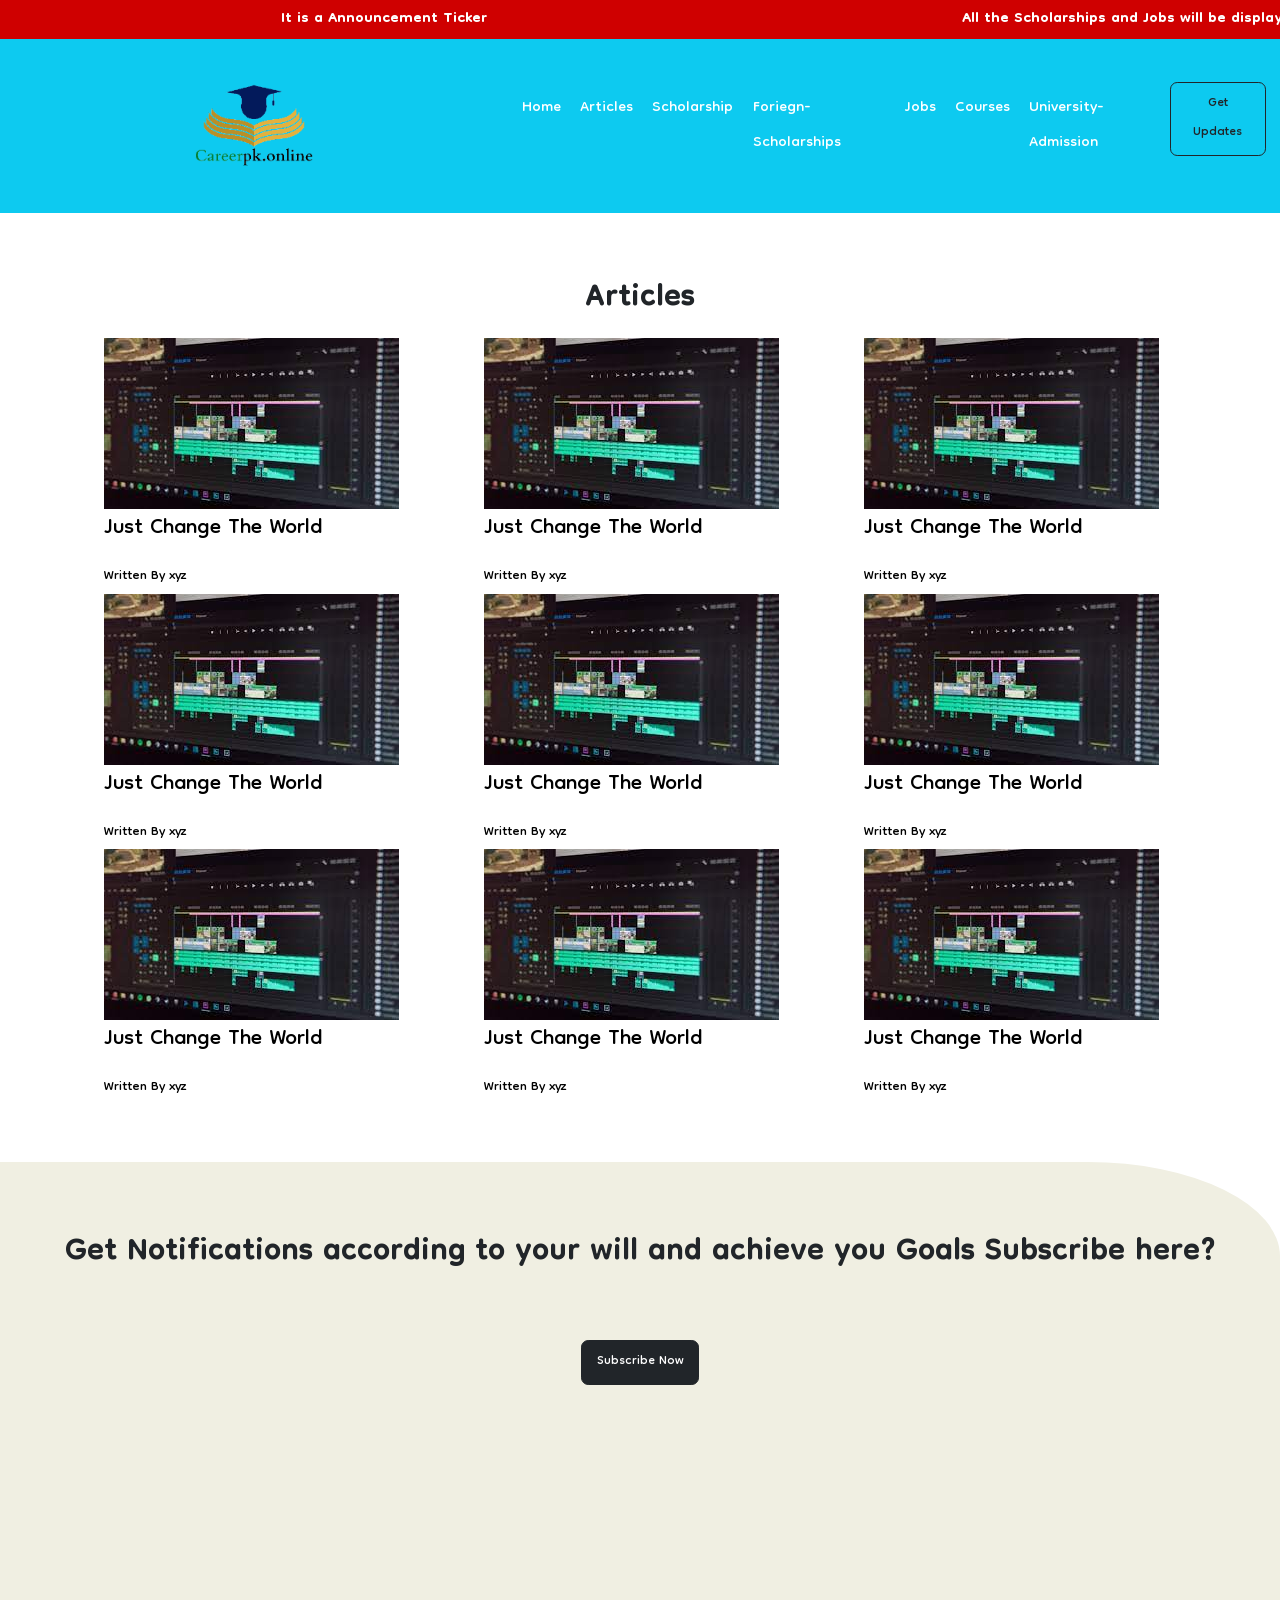
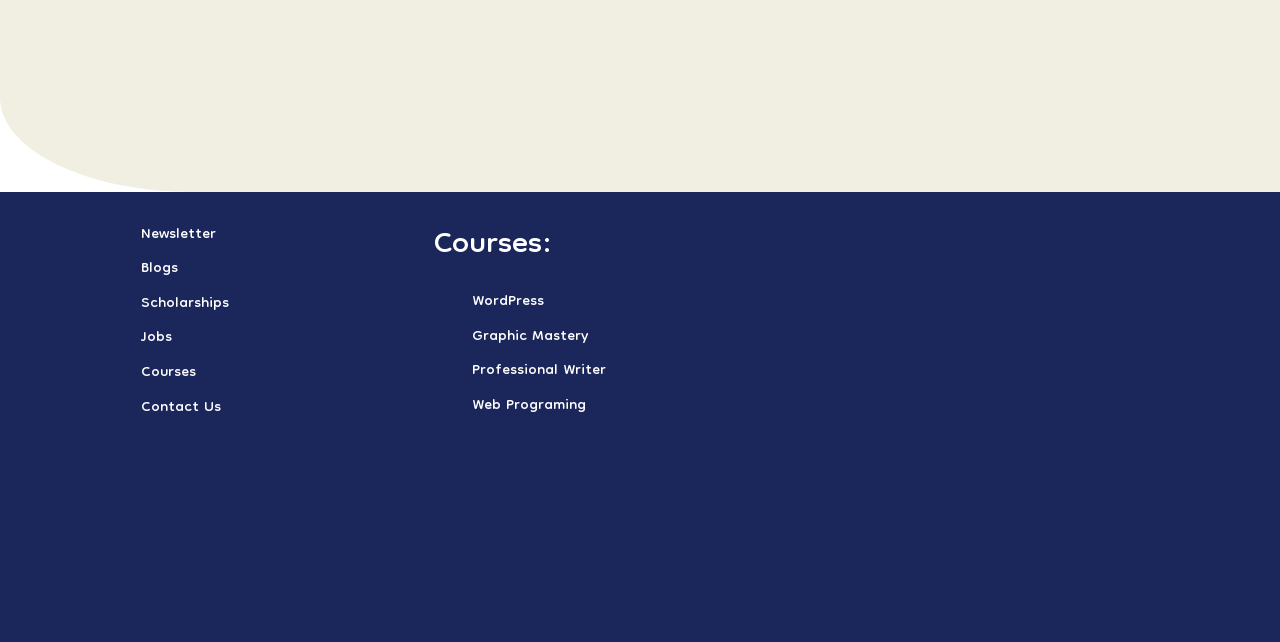
<file: Article.html>
<!DOCTYPE html>
<html lang="en">
<head>
    <meta charset="UTF-8">
    <meta http-equiv="X-UA-Compatible" content="IE=edge">
    <meta name="viewport" content="width=device-width, initial-scale=1.0">
    <title>Academia || Articles</title>
    <link rel="stylesheet" href="./CSS/style.css" />
    <link
      href="https://cdn.jsdelivr.net/npm/bootstrap@5.1.3/dist/css/bootstrap.min.css"
      rel="stylesheet"
      integrity="sha384-1BmE4kWBq78iYhFldvKuhfTAU6auU8tT94WrHftjDbrCEXSU1oBoqyl2QvZ6jIW3"
      crossorigin="anonymous"
    />
    <link rel="preconnect" href="https://fonts.googleapis.com">
<link rel="preconnect" href="https://fonts.gstatic.com" crossorigin>
<link href="https://fonts.googleapis.com/css2?family=Dongle&display=swap" rel="stylesheet">
<link rel="stylesheet" href="https://pro.fontawesome.com/releases/v5.10.0/css/all.css" integrity="sha384-AYmEC3Yw5cVb3ZcuHtOA93w35dYTsvhLPVnYs9eStHfGJvOvKxVfELGroGkvsg+p" crossorigin="anonymous"/>
<link rel="shortcut icon" type="image/x-icon" href="./Images/Careerpk.online-removebg-preview.png" />  
</head>
<body>
  <div class="hwrap">
    <div class="hmove">
      <div class="hitem">It is a Announcement Ticker</div>
      <div class="hitem">
        All the Scholarships and Jobs will be displayed here.
      </div>
      <div class="hitem">Thank you</div>
      <div class="hitem">Hun ki vekhan deya aye</div>
    </div>
  </div>

  <!-- NavBar -->
  <nav class="navbar navbar-expand-lg navbar-light bg-info" id="nav" style="background-color: rgba(248, 255, 255, 0);position: static;">
    <div class="container-fluid">
      <a class="navbar-brand" href="#" ><img src="./Images/png.png" alt="" width="30%"></a>
      <button
        class="navbar-toggler"
        type="button"
        data-bs-toggle="collapse"
        data-bs-target="#navbarSupportedContent"
        aria-controls="navbarSupportedContent"
        aria-expanded="false"
        aria-label="Toggle navigation"
      >
        <span class="navbar-toggler-icon"></span>
      </button>
      <div class="collapse navbar-collapse" id="navbarSupportedContent">
        <ul class="navbar-nav me-auto mb-2 mb-lg-0" >

          <li class="nav-item">
              <a class="nav-link" href="./Home.html" style="color: white;">Home</a>
            </li>
            <li class="nav-item">
              <a class="nav-link" href="./Article.html" style="color: white;">Articles</a>
            </li>
          <li class="nav-item">
              <a class="nav-link" href="./Scholarship.html" style="color: white;">Scholarship</a>
            </li>
          <li class="nav-item">
              <a class="nav-link" href="./Foreign.html" style="color: white;">Foriegn-Scholarships</a>
            </li>
          <li class="nav-item">
              <a class="nav-link" href="./Jobs.html" style="color: white;">Jobs</a>
            </li>
          <li class="nav-item">
              <a class="nav-link" href="./Training.html" style="color: white;">Courses</a>
            </li>
          <li class="nav-item">
              <a class="nav-link" href="./University-Admission.html" style="color: white;">University-Admission</a>
            </li>
          <li class="nav-item">
            <a type="button" href="https://forms.gle/QRX6DFttRFK4KRuX8" target="_blank" class="btn btn-outline-dark">Get Updates</a>
            </li>
              
      </ul>
      </div>
    </div>
  </nav>
      
      <div class="container my-5">
           
          <h1 style="text-align: center;font-weight: bold;">Articles</h1>

          <div class="article-1 row">
                    
            <a href="" class="col-md-4">
                <article>
                <img src="./Images/Video Editing.jpg" alt="">
              <h3>Just Change The World</h3><small>Written By xyz</small>
                </article>
            </a>
            
                    
          <a href="" class="col-md-4  ">
            <article>
            <img src="./Images/Video Editing.jpg" alt="">
          <h3>Just Change The World</h3><small>Written By xyz</small>
            </article>
        </a>
        
          
          <a href="" class="col-md-4">
              <article>
              <img src="./Images/Video Editing.jpg" alt="">
            <h3>Just Change The World</h3><small>Written By xyz</small>
              </article>
          </a>

          </div>

          <div class="article-1 row">
                    
            <a href="" class="col-md-4">
                <article>
                <img src="./Images/Video Editing.jpg" alt="">
              <h3>Just Change The World</h3><small>Written By xyz</small>
                </article>
            </a>
            
                    
          <a href="" class="col-md-4  ">
            <article>
            <img src="./Images/Video Editing.jpg" alt="">
          <h3>Just Change The World</h3><small>Written By xyz</small>
            </article>
        </a>
        
          
          <a href="" class="col-md-4">
              <article>
              <img src="./Images/Video Editing.jpg" alt="">
            <h3>Just Change The World</h3><small>Written By xyz</small>
              </article>
          </a>

          </div>

          <div class="article-1 row">
                    
            <a href="" class="col-md-4">
                <article>
                <img src="./Images/Video Editing.jpg" alt="">
              <h3>Just Change The World</h3><small>Written By xyz</small>
                </article>
            </a>
            
                    
          <a href="" class="col-md-4  ">
            <article>
            <img src="./Images/Video Editing.jpg" alt="">
          <h3>Just Change The World</h3><small>Written By xyz</small>
            </article>
        </a>
        
          
          <a href="" class="col-md-4">
              <article>
              <img src="./Images/Video Editing.jpg" alt="">
            <h3>Just Change The World</h3><small>Written By xyz</small>
              </article>
          </a>

          </div>
      </div>
      



      <div class="container-fluid why-we why-we-noti">
        <h1>Get Notifications according to your will and achieve you Goals Subscribe here?</h1>
        <a href="https://forms.gle/QRX6DFttRFK4KRuX8" class="btn btn-dark my-5">Subscribe Now</a>
      </div>
      <div class="why-we-2">
        <div class="f-e">
          <ul class="f-ul">
            <li><a href="">Newsletter</a></li>
            <li><a href="">Blogs</a></li>
            <li><a href="">Scholarships</a></li>
            <li><a href="">Jobs</a></li>
            <li><a href="">Courses</a></li>
            <li><a href="">Contact Us</a></li>
          </ul>
        </div>
        <div class="f-e"><h1 style="color: white;">Courses:</h1>
  
          <ul class="f-ul">
            <li><a href="">WordPress</a></li>
            <li><a href="">Graphic Mastery</a></li>
            <li><a href="">Professional Writer</a></li>
            <li><a href="">Web Programing</a></li>
          </ul>
        </div>
      </div>

      <script
      src="https://cdn.jsdelivr.net/npm/@popperjs/core@2.10.2/dist/umd/popper.min.js"
      integrity="sha384-7+zCNj/IqJ95wo16oMtfsKbZ9ccEh31eOz1HGyDuCQ6wgnyJNSYdrPa03rtR1zdB"
      crossorigin="anonymous"
    ></script>
    <script
      src="https://cdn.jsdelivr.net/npm/bootstrap@5.1.3/dist/js/bootstrap.min.js"
      integrity="sha384-QJHtvGhmr9XOIpI6YVutG+2QOK9T+ZnN4kzFN1RtK3zEFEIsxhlmWl5/YESvpZ13"
      crossorigin="anonymous"
    ></script>
</body>
</html>
</file>
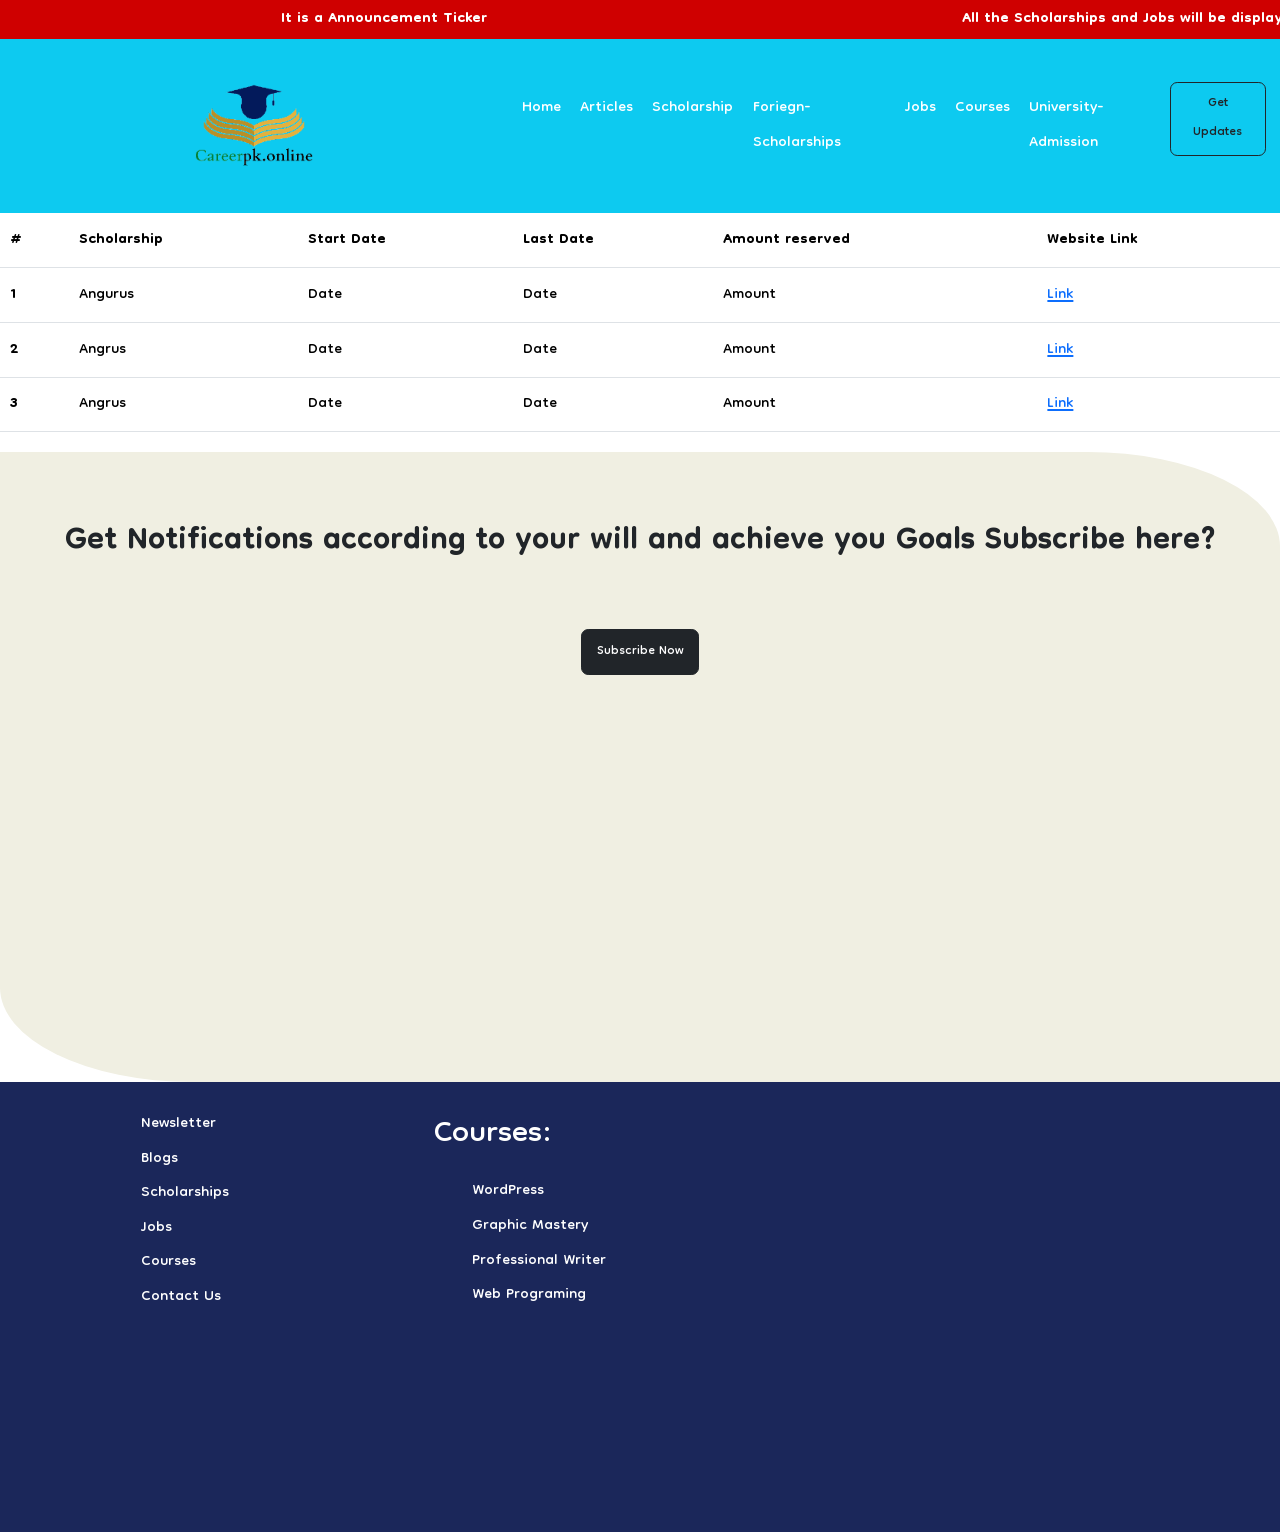
<file: Foreign.html>
<!DOCTYPE html>
<html lang="en">
<head>
    <meta charset="UTF-8">
    <meta http-equiv="X-UA-Compatible" content="IE=edge">
    <meta name="viewport" content="width={device-width}, initial-scale=1.0">
    <title>Document</title>
    <link rel="stylesheet" href="./CSS/style.css" />
    <link
      href="https://cdn.jsdelivr.net/npm/bootstrap@5.1.3/dist/css/bootstrap.min.css"
      rel="stylesheet"
      integrity="sha384-1BmE4kWBq78iYhFldvKuhfTAU6auU8tT94WrHftjDbrCEXSU1oBoqyl2QvZ6jIW3"
      crossorigin="anonymous"
    />
    <link rel="preconnect" href="https://fonts.googleapis.com">
<link rel="preconnect" href="https://fonts.gstatic.com" crossorigin>
<link href="https://fonts.googleapis.com/css2?family=Dongle&display=swap" rel="stylesheet">
<link rel="stylesheet" href="https://pro.fontawesome.com/releases/v5.10.0/css/all.css" integrity="sha384-AYmEC3Yw5cVb3ZcuHtOA93w35dYTsvhLPVnYs9eStHfGJvOvKxVfELGroGkvsg+p" crossorigin="anonymous"/>
<link rel="shortcut icon" type="image/x-icon" href="./Images/Careerpk.online-removebg-preview.png" />  
</head>
<body>
  <div class="hwrap">
    <div class="hmove">
      <div class="hitem">It is a Announcement Ticker</div>
      <div class="hitem">
        All the Scholarships and Jobs will be displayed here.
      </div>
      <div class="hitem">Thank you</div>
      <div class="hitem">Hun ki vekhan deya aye</div>
    </div>
  </div>

  <!-- NavBar -->
  <nav class="navbar navbar-expand-lg navbar-light bg-info" id="nav" style="background-color: rgba(248, 255, 255, 0);position: static;">
    <div class="container-fluid">
      <a class="navbar-brand" href="#" ><img src="./Images/png.png" alt="" width="30%"></a>
      <button
        class="navbar-toggler"
        type="button"
        data-bs-toggle="collapse"
        data-bs-target="#navbarSupportedContent"
        aria-controls="navbarSupportedContent"
        aria-expanded="false"
        aria-label="Toggle navigation"
      >
        <span class="navbar-toggler-icon"></span>
      </button>
      <div class="collapse navbar-collapse" id="navbarSupportedContent">
        <ul class="navbar-nav me-auto mb-2 mb-lg-0" >

          <li class="nav-item">
              <a class="nav-link" href="./Home.html" style="color: white;">Home</a>
            </li>
            <li class="nav-item">
              <a class="nav-link" href="./Article.html" style="color: white;">Articles</a>
            </li>
          <li class="nav-item">
              <a class="nav-link" href="./Scholarship.html" style="color: white;">Scholarship</a>
            </li>
          <li class="nav-item">
              <a class="nav-link" href="./Foreign.html" style="color: white;">Foriegn-Scholarships</a>
            </li>
          <li class="nav-item">
              <a class="nav-link" href="./Jobs.html" style="color: white;">Jobs</a>
            </li>
          <li class="nav-item">
              <a class="nav-link" href="./Training.html" style="color: white;">Courses</a>
            </li>
          <li class="nav-item">
              <a class="nav-link" href="./University-Admission.html" style="color: white;">University-Admission</a>
            </li>
          <li class="nav-item">
            <a type="button" href="https://forms.gle/QRX6DFttRFK4KRuX8" target="_blank" class="btn btn-outline-dark">Get Updates</a>
            </li>
              
      </ul>
      </div>
    </div>
  </nav>

      <table class="table table-hover">
        <thead>
          <tr>
            <th scope="col">#</th>
            <th scope="col">Scholarship</th>
            <th scope="col">Start Date</th>
            <th scope="col">Last Date</th>
            <th scope="col">Amount reserved</th>
            <th scope="col">Website Link</th>
            
          </tr>
        </thead>
        <tbody>
          <tr>
            <th scope="row">1</th>
            <td>Angurus</td>
            <td>Date</td>
            <td>Date</td>
            <td>Amount</td>
            <td><a href="">Link</a></td>
          </tr>
          <tr>
            <th scope="row">2</th>
            <td>Angrus</td>
            <td>Date</td>
            <td>Date</td>
            <td>Amount</td>
            <td><a href="">Link</a></td>
          </tr>
          <tr>
            <th scope="row">3</th>
            <td>Angrus</td>
            <td>Date</td>
            <td>Date</td>
            <td>Amount</td>
            <td><a href="">Link</a></td>
          </tr>
        </tbody>
      </table>


      <div class="container-fluid why-we why-we-noti">
        <h1>Get Notifications according to your will and achieve you Goals Subscribe here?</h1>
        <a href="https://forms.gle/QRX6DFttRFK4KRuX8" class="btn btn-dark my-5">Subscribe Now</a>
      </div>
      <div class="why-we-2">
        <div class="f-e">
          <ul class="f-ul">
            <li><a href="">Newsletter</a></li>
            <li><a href="">Blogs</a></li>
            <li><a href="">Scholarships</a></li>
            <li><a href="">Jobs</a></li>
            <li><a href="">Courses</a></li>
            <li><a href="">Contact Us</a></li>
          </ul>
        </div>
        <div class="f-e"><h1 style="color: white;">Courses:</h1>
  
          <ul class="f-ul">
            <li><a href="">WordPress</a></li>
            <li><a href="">Graphic Mastery</a></li>
            <li><a href="">Professional Writer</a></li>
            <li><a href="">Web Programing</a></li>
          </ul>
        </div>
      </div>
      <script
      src="https://cdn.jsdelivr.net/npm/@popperjs/core@2.10.2/dist/umd/popper.min.js"
      integrity="sha384-7+zCNj/IqJ95wo16oMtfsKbZ9ccEh31eOz1HGyDuCQ6wgnyJNSYdrPa03rtR1zdB"
      crossorigin="anonymous"
    ></script>
    <script
      src="https://cdn.jsdelivr.net/npm/bootstrap@5.1.3/dist/js/bootstrap.min.js"
      integrity="sha384-QJHtvGhmr9XOIpI6YVutG+2QOK9T+ZnN4kzFN1RtK3zEFEIsxhlmWl5/YESvpZ13"
      crossorigin="anonymous"
    ></script>
</body>
</html>
</file>
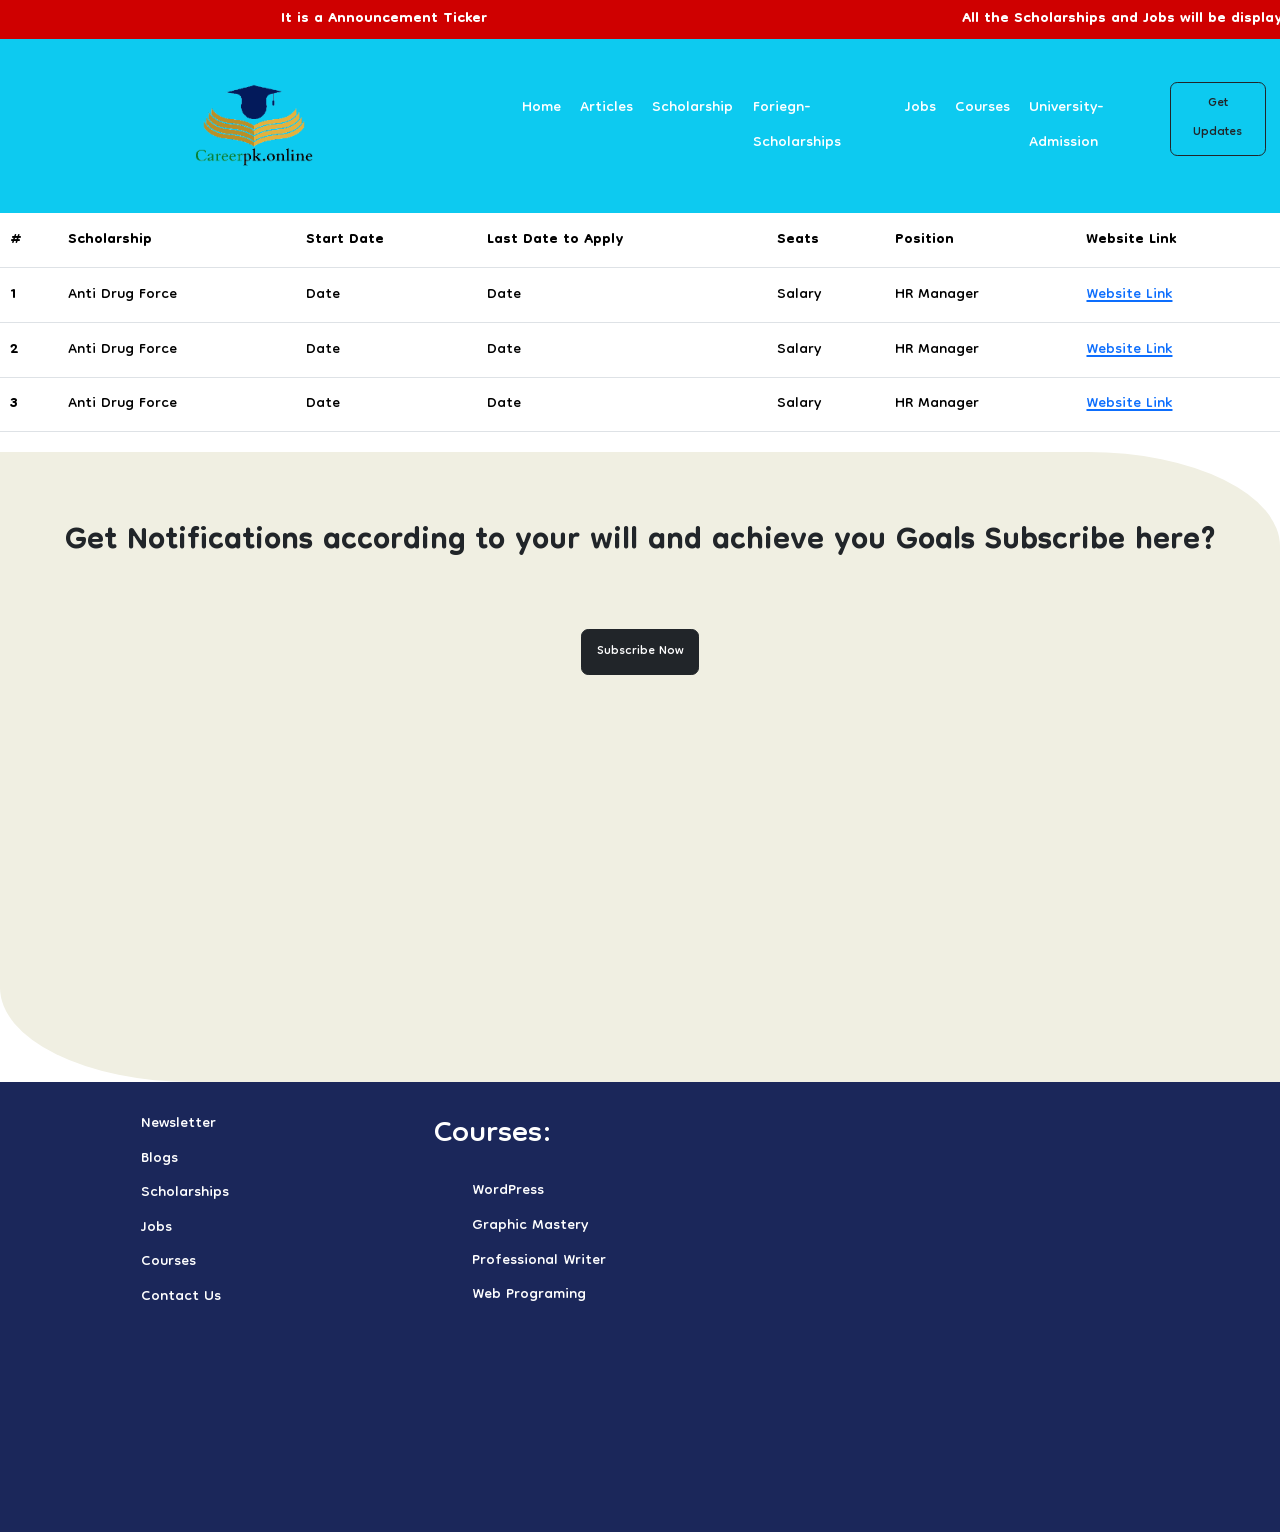
<file: Jobs.html>
<!DOCTYPE html>
<html lang="en">
<head>
    <meta charset="UTF-8">
    <meta http-equiv="X-UA-Compatible" content="IE=edge">
    <meta name="viewport" content="width={device-width}, initial-scale=1.0">
    <title>Academia</title>
    <link rel="stylesheet" href="./CSS/style.css" />
    <link
      href="https://cdn.jsdelivr.net/npm/bootstrap@5.1.3/dist/css/bootstrap.min.css"
      rel="stylesheet"
      integrity="sha384-1BmE4kWBq78iYhFldvKuhfTAU6auU8tT94WrHftjDbrCEXSU1oBoqyl2QvZ6jIW3"
      crossorigin="anonymous"
    />
    <link rel="preconnect" href="https://fonts.googleapis.com">
<link rel="preconnect" href="https://fonts.gstatic.com" crossorigin>
<link href="https://fonts.googleapis.com/css2?family=Dongle&display=swap" rel="stylesheet">
<link rel="stylesheet" href="https://pro.fontawesome.com/releases/v5.10.0/css/all.css" integrity="sha384-AYmEC3Yw5cVb3ZcuHtOA93w35dYTsvhLPVnYs9eStHfGJvOvKxVfELGroGkvsg+p" crossorigin="anonymous"/>
<link rel="shortcut icon" type="image/x-icon" href="./Images/Careerpk.online-removebg-preview.png" />  
<link rel="shortcut icon" type="image/x-icon" href="./Images/Careerpk.online-removebg-preview.png" />  
</head>
<body>
  <div class="hwrap">
    <div class="hmove">
      <div class="hitem">It is a Announcement Ticker</div>
      <div class="hitem">
        All the Scholarships and Jobs will be displayed here.
      </div>
      <div class="hitem">Thank you</div>
      <div class="hitem">Hun ki vekhan deya aye</div>
    </div>
  </div>

  <!-- NavBar -->
  <nav class="navbar navbar-expand-lg navbar-light bg-info" id="nav" style="background-color: rgba(248, 255, 255, 0);position: static;">
    <div class="container-fluid">
      <a class="navbar-brand" href="#" ><img src="./Images/png.png" alt="" width="30%"></a>
      <button
        class="navbar-toggler"
        type="button"
        data-bs-toggle="collapse"
        data-bs-target="#navbarSupportedContent"
        aria-controls="navbarSupportedContent"
        aria-expanded="false"
        aria-label="Toggle navigation"
      >
        <span class="navbar-toggler-icon"></span>
      </button>
      <div class="collapse navbar-collapse" id="navbarSupportedContent">
        <ul class="navbar-nav me-auto mb-2 mb-lg-0" >

          <li class="nav-item">
              <a class="nav-link" href="./Home.html" style="color: white;">Home</a>
            </li>
            <li class="nav-item">
              <a class="nav-link" href="./Article.html" style="color: white;">Articles</a>
            </li>
          <li class="nav-item">
              <a class="nav-link" href="./Scholarship.html" style="color: white;">Scholarship</a>
            </li>
          <li class="nav-item">
              <a class="nav-link" href="./Foreign.html" style="color: white;">Foriegn-Scholarships</a>
            </li>
          <li class="nav-item">
              <a class="nav-link" href="./Jobs.html" style="color: white;">Jobs</a>
            </li>
          <li class="nav-item">
              <a class="nav-link" href="./Training.html" style="color: white;">Courses</a>
            </li>
          <li class="nav-item">
              <a class="nav-link" href="./University-Admission.html" style="color: white;">University-Admission</a>
            </li>
          <li class="nav-item">
            <a type="button" href="https://forms.gle/QRX6DFttRFK4KRuX8" target="_blank" class="btn btn-outline-dark">Get Updates</a>
            </li>
              
      </ul>
      </div>
    </div>
  </nav>

      <table class="table table-hover">
        <thead>
          <tr>
            <th scope="col">#</th>
            <th scope="col">Scholarship</th>
            <th scope="col">Start Date</th>
            <th scope="col">Last Date to Apply</th>
            <th scope="col">Seats</th>
            <th scope="col">Position</th>
            <th scope="col">Website Link</th>
            
          </tr>
        </thead>
        <tbody>
          <tr>
            <th scope="row">1</th>
            <td>Anti Drug Force</td>
            <td>Date</td>
            <td>Date</td>
            <td>Salary</td>
            <td>HR Manager</td>
            <td><a href="">Website Link</a></td>
          </tr>
          <tr>
            <th scope="row">2</th>
            <td>Anti Drug Force</td>
            <td>Date</td>
            <td>Date</td>
            <td>Salary</td>
            <td>HR Manager</td>
            <td><a href="">Website Link</a></td>
          </tr>
          <tr>
            <th scope="row">3</th>
            <td>Anti Drug Force</td>
            <td>Date</td>
            <td>Date</td>
            <td>Salary</td>
            <td>HR Manager</td>
            <td><a href="">Website Link</a></td>
          </tr>
        </tbody>
      </table>


      <div class="container-fluid why-we why-we-noti">
        <h1>Get Notifications according to your will and achieve you Goals Subscribe here?</h1>
        <a href="https://forms.gle/QRX6DFttRFK4KRuX8" class="btn btn-dark my-5">Subscribe Now</a>
      </div>
      <div class="why-we-2">
        <div class="f-e">
          <ul class="f-ul">
            <li><a href="">Newsletter</a></li>
            <li><a href="">Blogs</a></li>
            <li><a href="">Scholarships</a></li>
            <li><a href="">Jobs</a></li>
            <li><a href="">Courses</a></li>
            <li><a href="">Contact Us</a></li>
          </ul>
        </div>
        <div class="f-e"><h1 style="color: white;">Courses:</h1>
  
          <ul class="f-ul">
            <li><a href="">WordPress</a></li>
            <li><a href="">Graphic Mastery</a></li>
            <li><a href="">Professional Writer</a></li>
            <li><a href="">Web Programing</a></li>
          </ul>
        </div>
      </div>
      <script
      src="https://cdn.jsdelivr.net/npm/@popperjs/core@2.10.2/dist/umd/popper.min.js"
      integrity="sha384-7+zCNj/IqJ95wo16oMtfsKbZ9ccEh31eOz1HGyDuCQ6wgnyJNSYdrPa03rtR1zdB"
      crossorigin="anonymous"
    ></script>
    <script
      src="https://cdn.jsdelivr.net/npm/bootstrap@5.1.3/dist/js/bootstrap.min.js"
      integrity="sha384-QJHtvGhmr9XOIpI6YVutG+2QOK9T+ZnN4kzFN1RtK3zEFEIsxhlmWl5/YESvpZ13"
      crossorigin="anonymous"
    ></script>
</body>
</html>
</file>
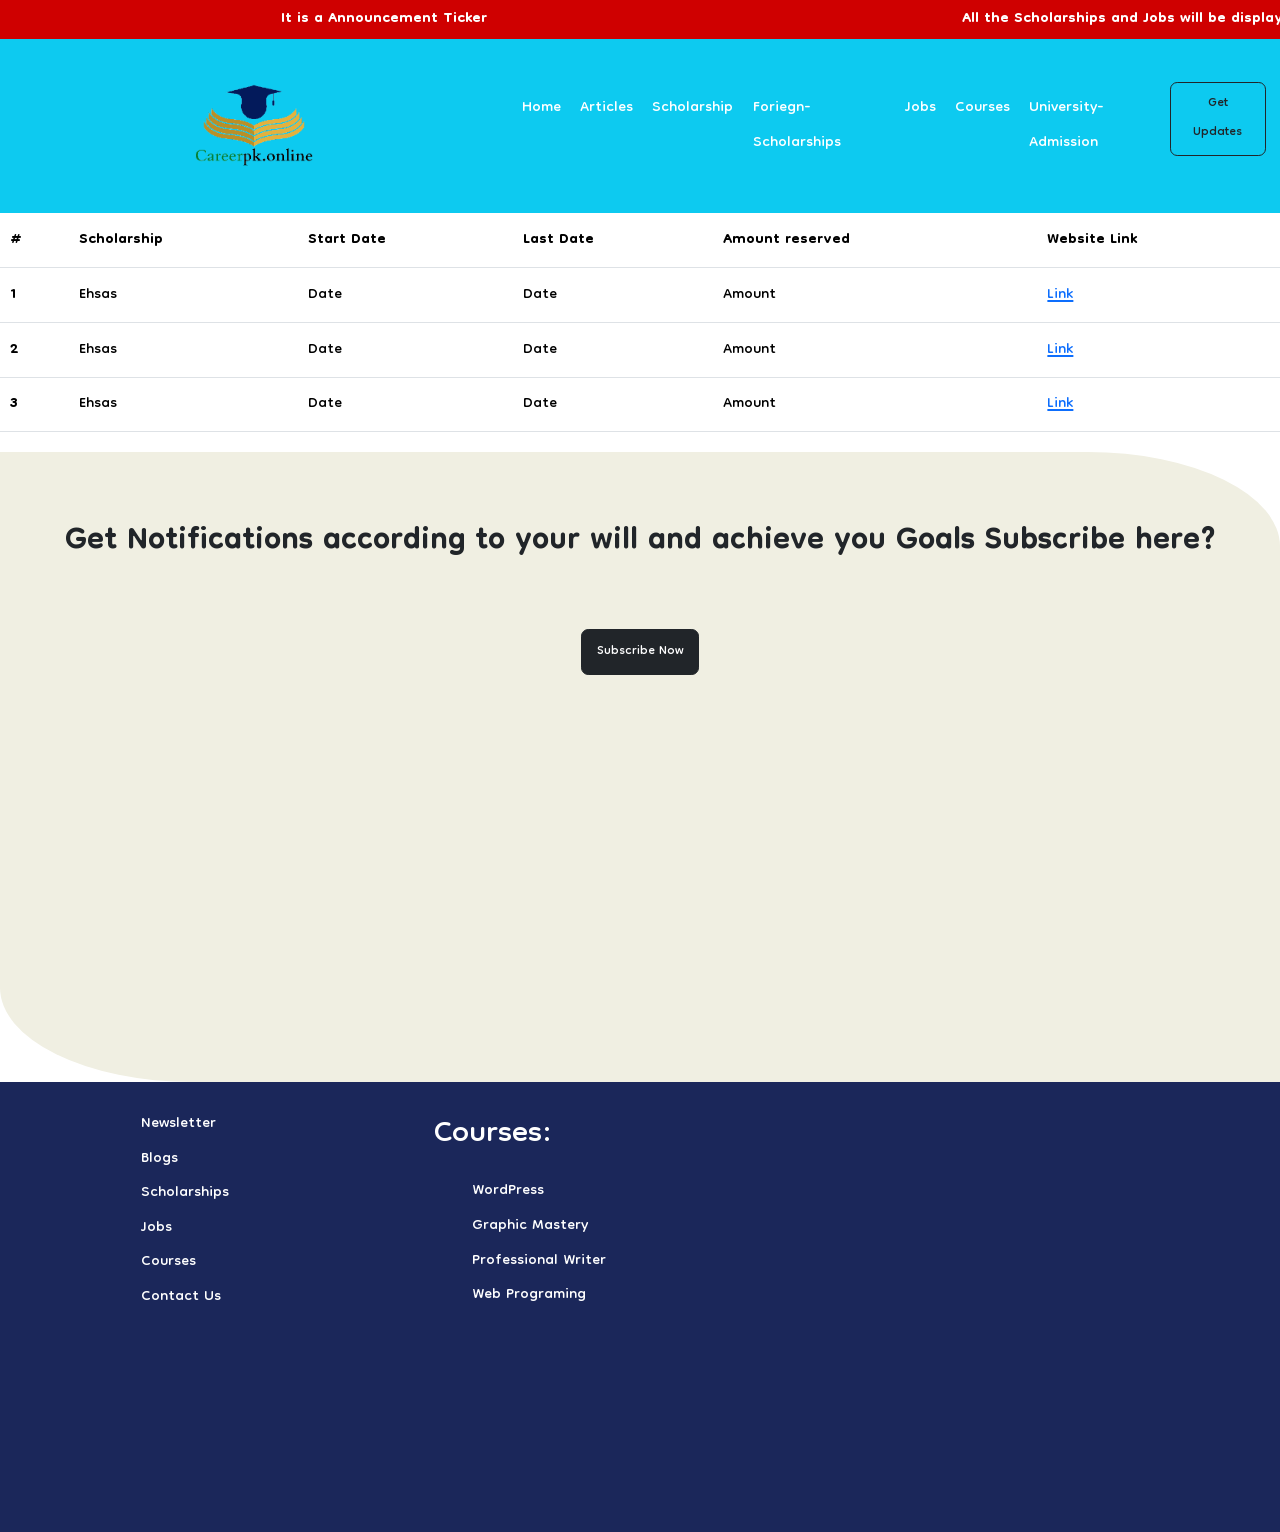
<file: Scholarship.html>
<!DOCTYPE html>
<html lang="en">
<head>
    <meta charset="UTF-8">
    <meta http-equiv="X-UA-Compatible" content="IE=edge">
    <meta name="viewport" content="width={device-width}, initial-scale=1.0">
    <title>Academia</title>
    <link rel="stylesheet" href="./CSS/style.css" />
    <link
      href="https://cdn.jsdelivr.net/npm/bootstrap@5.1.3/dist/css/bootstrap.min.css"
      rel="stylesheet"
      integrity="sha384-1BmE4kWBq78iYhFldvKuhfTAU6auU8tT94WrHftjDbrCEXSU1oBoqyl2QvZ6jIW3"
      crossorigin="anonymous"
    />
    <link rel="preconnect" href="https://fonts.googleapis.com">
<link rel="preconnect" href="https://fonts.gstatic.com" crossorigin>
<link href="https://fonts.googleapis.com/css2?family=Dongle&display=swap" rel="stylesheet">
<link rel="stylesheet" href="https://pro.fontawesome.com/releases/v5.10.0/css/all.css" integrity="sha384-AYmEC3Yw5cVb3ZcuHtOA93w35dYTsvhLPVnYs9eStHfGJvOvKxVfELGroGkvsg+p" crossorigin="anonymous"/>
<link rel="shortcut icon" type="image/x-icon" href="./Images/Careerpk.online-removebg-preview.png" />  
</head>
<body>
  <div class="hwrap">
    <div class="hmove">
      <div class="hitem">It is a Announcement Ticker</div>
      <div class="hitem">
        All the Scholarships and Jobs will be displayed here.
      </div>
      <div class="hitem">Thank you</div>
      <div class="hitem">Hun ki vekhan deya aye</div>
    </div>
  </div>

  <!-- NavBar -->
  <nav class="navbar navbar-expand-lg navbar-light bg-info" id="nav" style="background-color: rgba(248, 255, 255, 0);position: static;">
    <div class="container-fluid">
      <a class="navbar-brand" href="#" ><img src="./Images/png.png" alt="" width="30%"></a>
      <button
        class="navbar-toggler"
        type="button"
        data-bs-toggle="collapse"
        data-bs-target="#navbarSupportedContent"
        aria-controls="navbarSupportedContent"
        aria-expanded="false"
        aria-label="Toggle navigation"
      >
        <span class="navbar-toggler-icon"></span>
      </button>
      <div class="collapse navbar-collapse" id="navbarSupportedContent">
        <ul class="navbar-nav me-auto mb-2 mb-lg-0" >

          <li class="nav-item">
              <a class="nav-link" href="./Home.html" style="color: white;">Home</a>
            </li>
            <li class="nav-item">
              <a class="nav-link" href="./Article.html" style="color: white;">Articles</a>
            </li>
          <li class="nav-item">
              <a class="nav-link" href="./Scholarship.html" style="color: white;">Scholarship</a>
            </li>
          <li class="nav-item">
              <a class="nav-link" href="./Foreign.html" style="color: white;">Foriegn-Scholarships</a>
            </li>
          <li class="nav-item">
              <a class="nav-link" href="./Jobs.html" style="color: white;">Jobs</a>
            </li>
          <li class="nav-item">
              <a class="nav-link" href="./Training.html" style="color: white;">Courses</a>
            </li>
          <li class="nav-item">
              <a class="nav-link" href="./University-Admission.html" style="color: white;">University-Admission</a>
            </li>
          <li class="nav-item">
            <a type="button" href="https://forms.gle/QRX6DFttRFK4KRuX8" target="_blank" class="btn btn-outline-dark">Get Updates</a>
            </li>
              
      </ul>
      </div>
    </div>
  </nav>

      <table class="table table-hover">
        <thead>
          <tr>
            <th scope="col">#</th>
            <th scope="col">Scholarship</th>
            <th scope="col">Start Date</th>
            <th scope="col">Last Date</th>
            <th scope="col">Amount reserved</th>
            <th scope="col">Website Link</th>
            
          </tr>
        </thead>
        <tbody>
          <tr>
            <th scope="row">1</th>
            <td>Ehsas</td>
            <td>Date</td>
            <td>Date</td>
            <td>Amount</td>
            <td><a href="">Link</a></td>
          </tr>
          <tr>
            <th scope="row">2</th>
            <td>Ehsas</td>
            <td>Date</td>
            <td>Date</td>
            <td>Amount</td>
            <td><a href="">Link</a></td>
          </tr>
          <tr>
            <th scope="row">3</th>
            <td>Ehsas</td>
            <td>Date</td>
            <td>Date</td>
            <td>Amount</td>
            <td><a href="">Link</a></td>
          </tr>
        </tbody>
      </table>


      
      <div class="container-fluid why-we why-we-noti">
        <h1>Get Notifications according to your will and achieve you Goals Subscribe here?</h1>
        <a href="https://forms.gle/QRX6DFttRFK4KRuX8" class="btn btn-dark my-5">Subscribe Now</a>
      </div>
      <div class="why-we-2">
        <div class="f-e">
          <ul class="f-ul">
            <li><a href="">Newsletter</a></li>
            <li><a href="">Blogs</a></li>
            <li><a href="">Scholarships</a></li>
            <li><a href="">Jobs</a></li>
            <li><a href="">Courses</a></li>
            <li><a href="">Contact Us</a></li>
          </ul>
        </div>
        <div class="f-e"><h1 style="color: white;">Courses:</h1>
  
          <ul class="f-ul">
            <li><a href="">WordPress</a></li>
            <li><a href="">Graphic Mastery</a></li>
            <li><a href="">Professional Writer</a></li>
            <li><a href="">Web Programing</a></li>
          </ul>
        </div>
      </div>
      <script
      src="https://cdn.jsdelivr.net/npm/@popperjs/core@2.10.2/dist/umd/popper.min.js"
      integrity="sha384-7+zCNj/IqJ95wo16oMtfsKbZ9ccEh31eOz1HGyDuCQ6wgnyJNSYdrPa03rtR1zdB"
      crossorigin="anonymous"
    ></script>
    <script
      src="https://cdn.jsdelivr.net/npm/bootstrap@5.1.3/dist/js/bootstrap.min.js"
      integrity="sha384-QJHtvGhmr9XOIpI6YVutG+2QOK9T+ZnN4kzFN1RtK3zEFEIsxhlmWl5/YESvpZ13"
      crossorigin="anonymous"
    ></script>
</body>
</html>
</file>
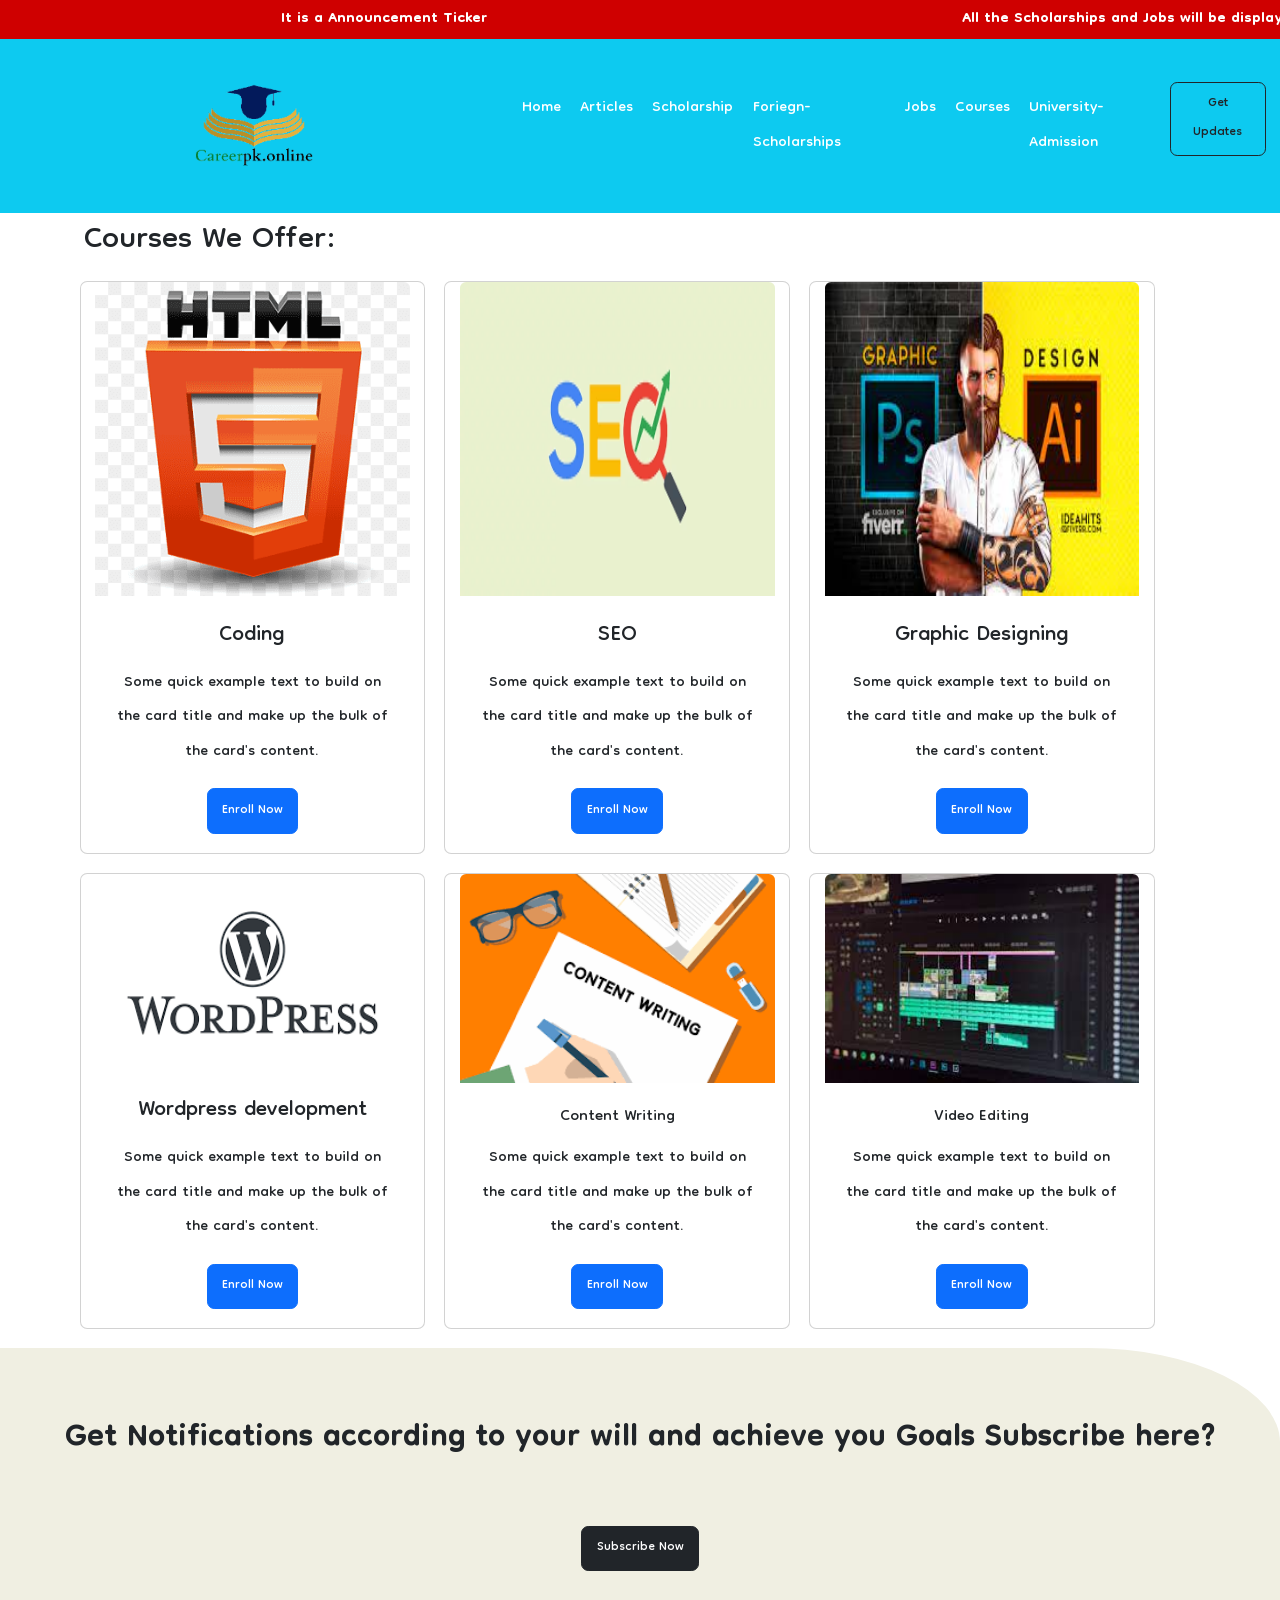
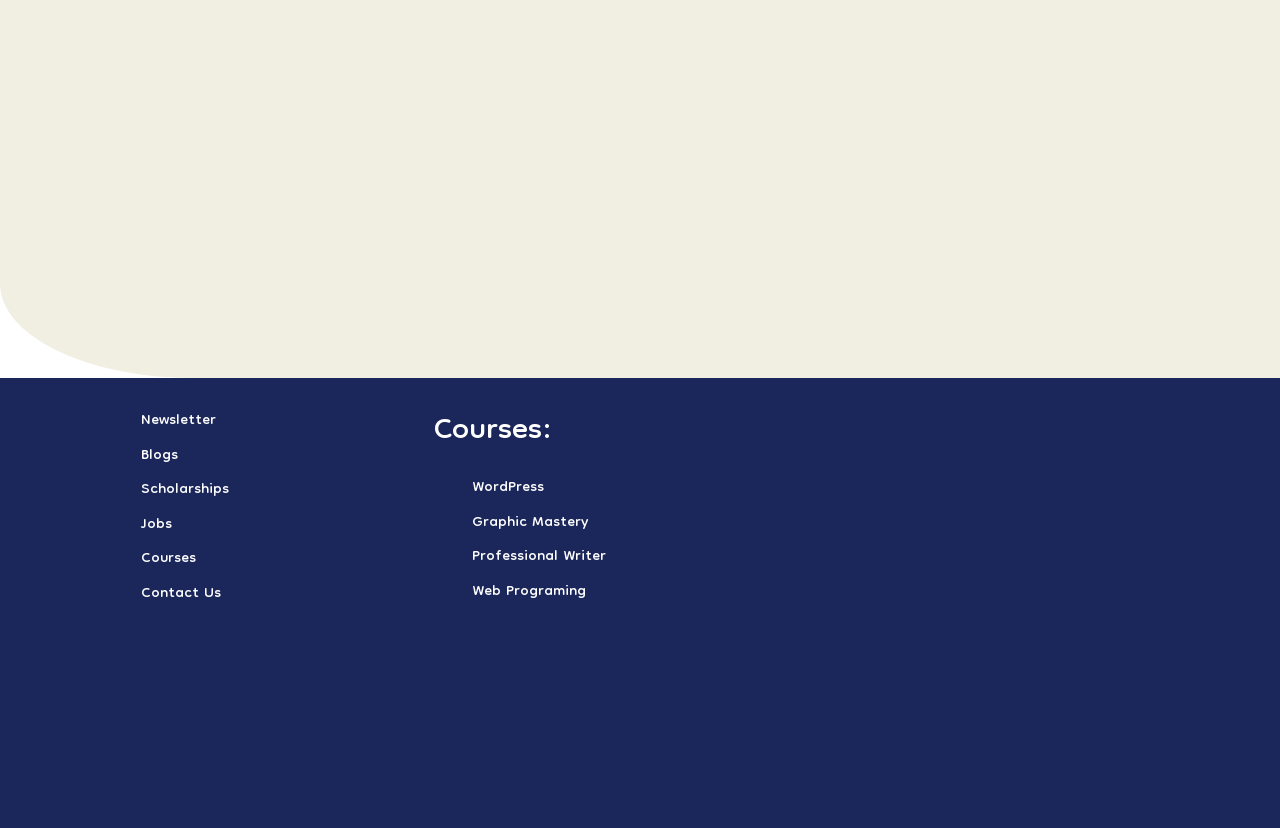
<file: Training.html>
<!DOCTYPE html>
<html lang="en">
<head>
    <meta charset="UTF-8">
    <meta http-equiv="X-UA-Compatible" content="IE=edge">
    <meta name="viewport" content="width=device-width, initial-scale=1.0">
    <title>Training Program</title>
    <link rel="stylesheet" href="./CSS/style.css" />
    <link
      href="https://cdn.jsdelivr.net/npm/bootstrap@5.1.3/dist/css/bootstrap.min.css"
      rel="stylesheet"
      integrity="sha384-1BmE4kWBq78iYhFldvKuhfTAU6auU8tT94WrHftjDbrCEXSU1oBoqyl2QvZ6jIW3"
      crossorigin="anonymous"
    />
    <link rel="preconnect" href="https://fonts.googleapis.com">
<link rel="preconnect" href="https://fonts.gstatic.com" crossorigin>
<link href="https://fonts.googleapis.com/css2?family=Dongle&display=swap" rel="stylesheet">
<link rel="stylesheet" href="https://pro.fontawesome.com/releases/v5.10.0/css/all.css" integrity="sha384-AYmEC3Yw5cVb3ZcuHtOA93w35dYTsvhLPVnYs9eStHfGJvOvKxVfELGroGkvsg+p" crossorigin="anonymous"/>
<link rel="shortcut icon" type="image/x-icon" href="./Images/Careerpk.online-removebg-preview.png" />  
</head>
<body>
  <div class="hwrap">
    <div class="hmove">
      <div class="hitem">It is a Announcement Ticker</div>
      <div class="hitem">
        All the Scholarships and Jobs will be displayed here.
      </div>
      <div class="hitem">Thank you</div>
      <div class="hitem">Hun ki vekhan deya aye</div>
    </div>
  </div>

  <!-- NavBar -->
  <nav class="navbar navbar-expand-lg navbar-light bg-info" id="nav" style="background-color: rgba(248, 255, 255, 0);position: static;">
    <div class="container-fluid">
      <a class="navbar-brand" href="#" ><img src="./Images/png.png" alt="" width="30%"></a>
      <button
        class="navbar-toggler"
        type="button"
        data-bs-toggle="collapse"
        data-bs-target="#navbarSupportedContent"
        aria-controls="navbarSupportedContent"
        aria-expanded="false"
        aria-label="Toggle navigation"
      >
        <span class="navbar-toggler-icon"></span>
      </button>
      <div class="collapse navbar-collapse" id="navbarSupportedContent">
        <ul class="navbar-nav me-auto mb-2 mb-lg-0" >

          <li class="nav-item">
              <a class="nav-link" href="./Home.html" style="color: white;">Home</a>
            </li>
            <li class="nav-item">
              <a class="nav-link" href="./Article.html" style="color: white;">Articles</a>
            </li>
          <li class="nav-item">
              <a class="nav-link" href="./Scholarship.html" style="color: white;">Scholarship</a>
            </li>
          <li class="nav-item">
              <a class="nav-link" href="./Foreign.html" style="color: white;">Foriegn-Scholarships</a>
            </li>
          <li class="nav-item">
              <a class="nav-link" href="./Jobs.html" style="color: white;">Jobs</a>
            </li>
          <li class="nav-item">
              <a class="nav-link" href="./Training.html" style="color: white;">Courses</a>
            </li>
          <li class="nav-item">
              <a class="nav-link" href="./University-Admission.html" style="color: white;">University-Admission</a>
            </li>
          <li class="nav-item">
            <a type="button" href="https://forms.gle/QRX6DFttRFK4KRuX8" target="_blank" class="btn btn-outline-dark">Get Updates</a>
            </li>
              
      </ul>
      </div>
    </div>
  </nav>

      <div class="container">
        <h1>Courses We Offer:</h1>
        <div class="col-md-12 row my-2 text-center">
        
  
          <div class="card col-md-4 mx-2" style="width: 18rem;">
            <img src="./Images/HTML.png" class="card-img-top" alt="..." height="100%">
            <div class="card-body">
              <h3 class="card-title">Coding</h3>
              <p class="card-text">Some quick example text to build on the card title and make up the bulk of the card's content.</p>
              <a href="#" class="btn btn-primary">Enroll Now</a>
            </div></div>
  
            <div class="card col-md-4 mx-2" style="width: 18rem;">
              <img src="./Images/SEO.png" class="card-img-top" alt="..." height="100%">
              <div class="card-body">
                <h3 class="card-title">SEO</h3>
                <p class="card-text">Some quick example text to build on the card title and make up the bulk of the card's content.</p>
                <a href="#" class="btn btn-primary">Enroll Now</a>
              </div>
            </div>
  
            <div class="card col-md-4 mx-2" style="width: 18rem;">
              <img src="./Images/PS.jpg" class="card-img-top" alt="..." height="100%">
              <div class="card-body">
                <h3 class="card-title">Graphic Designing</h3>
                <p class="card-text">Some quick example text to build on the card title and make up the bulk of the card's content.</p>
                <a href="#" class="btn btn-primary">Enroll Now</a>
              </div>
            </div>
          </div>
          <div class="col-md-12 row my-3 text-center">
  
            <div class="card col-md-4 mx-2" style="width: 18rem;">
              <img src="./Images/WP.png" class="card-img-top" alt="..." height="100%">
              <div class="card-body">
                <h3 class="card-title">Wordpress development</h3>
                <p class="card-text">Some quick example text to build on the card title and make up the bulk of the card's content.</p>
                <a href="#" class="btn btn-primary">Enroll Now</a>
              </div></div>
    
              <div class="card col-md-4 mx-2" style="width: 18rem;">
                <img src="./Images/Content Writing.png" class="card-img-top" alt="..." height="100%">
                <div class="card-body">
                  <h5 class="card-title">Content Writing</h5>
                  <p class="card-text">Some quick example text to build on the card title and make up the bulk of the card's content.</p>
                  <a href="#" class="btn btn-primary">Enroll Now</a>
                </div>
              </div>
    
              <div class="card col-md-4 mx-2" style="width: 18rem;">
                <img src="./Images/Video Editing.jpg" class="card-img-top" alt="..." height="100%">
                <div class="card-body">
                  <h5 class="card-title">Video Editing</h5>
                  <p class="card-text">Some quick example text to build on the card title and make up the bulk of the card's content.</p>
                  <a href="#" class="btn btn-primary">Enroll Now</a>
                </div>
              </div>
            </div>
      </div>

      <div class="container-fluid why-we why-we-noti">
        <h1>Get Notifications according to your will and achieve you Goals Subscribe here?</h1>
        <a href="https://forms.gle/QRX6DFttRFK4KRuX8" class="btn btn-dark my-5">Subscribe Now</a>
      </div>
      <div class="why-we-2">
        <div class="f-e">
          <ul class="f-ul">
            <li><a href="">Newsletter</a></li>
            <li><a href="">Blogs</a></li>
            <li><a href="">Scholarships</a></li>
            <li><a href="">Jobs</a></li>
            <li><a href="">Courses</a></li>
            <li><a href="">Contact Us</a></li>
          </ul>
        </div>
        <div class="f-e"><h1 style="color: white;">Courses:</h1>
  
          <ul class="f-ul">
            <li><a href="">WordPress</a></li>
            <li><a href="">Graphic Mastery</a></li>
            <li><a href="">Professional Writer</a></li>
            <li><a href="">Web Programing</a></li>
          </ul>
        </div>
      </div>
      <script
       src="https://cdn.jsdelivr.net/npm/@popperjs/core@2.10.2/dist/umd/popper.min.js"
      integrity="sha384-7+zCNj/IqJ95wo16oMtfsKbZ9ccEh31eOz1HGyDuCQ6wgnyJNSYdrPa03rtR1zdB"
      crossorigin="anonymous"
    ></script>
    <script
      src="https://cdn.jsdelivr.net/npm/bootstrap@5.1.3/dist/js/bootstrap.min.js"
      integrity="sha384-QJHtvGhmr9XOIpI6YVutG+2QOK9T+ZnN4kzFN1RtK3zEFEIsxhlmWl5/YESvpZ13"
      crossorigin="anonymous"
    ></script>
</body>
</html>
</file>
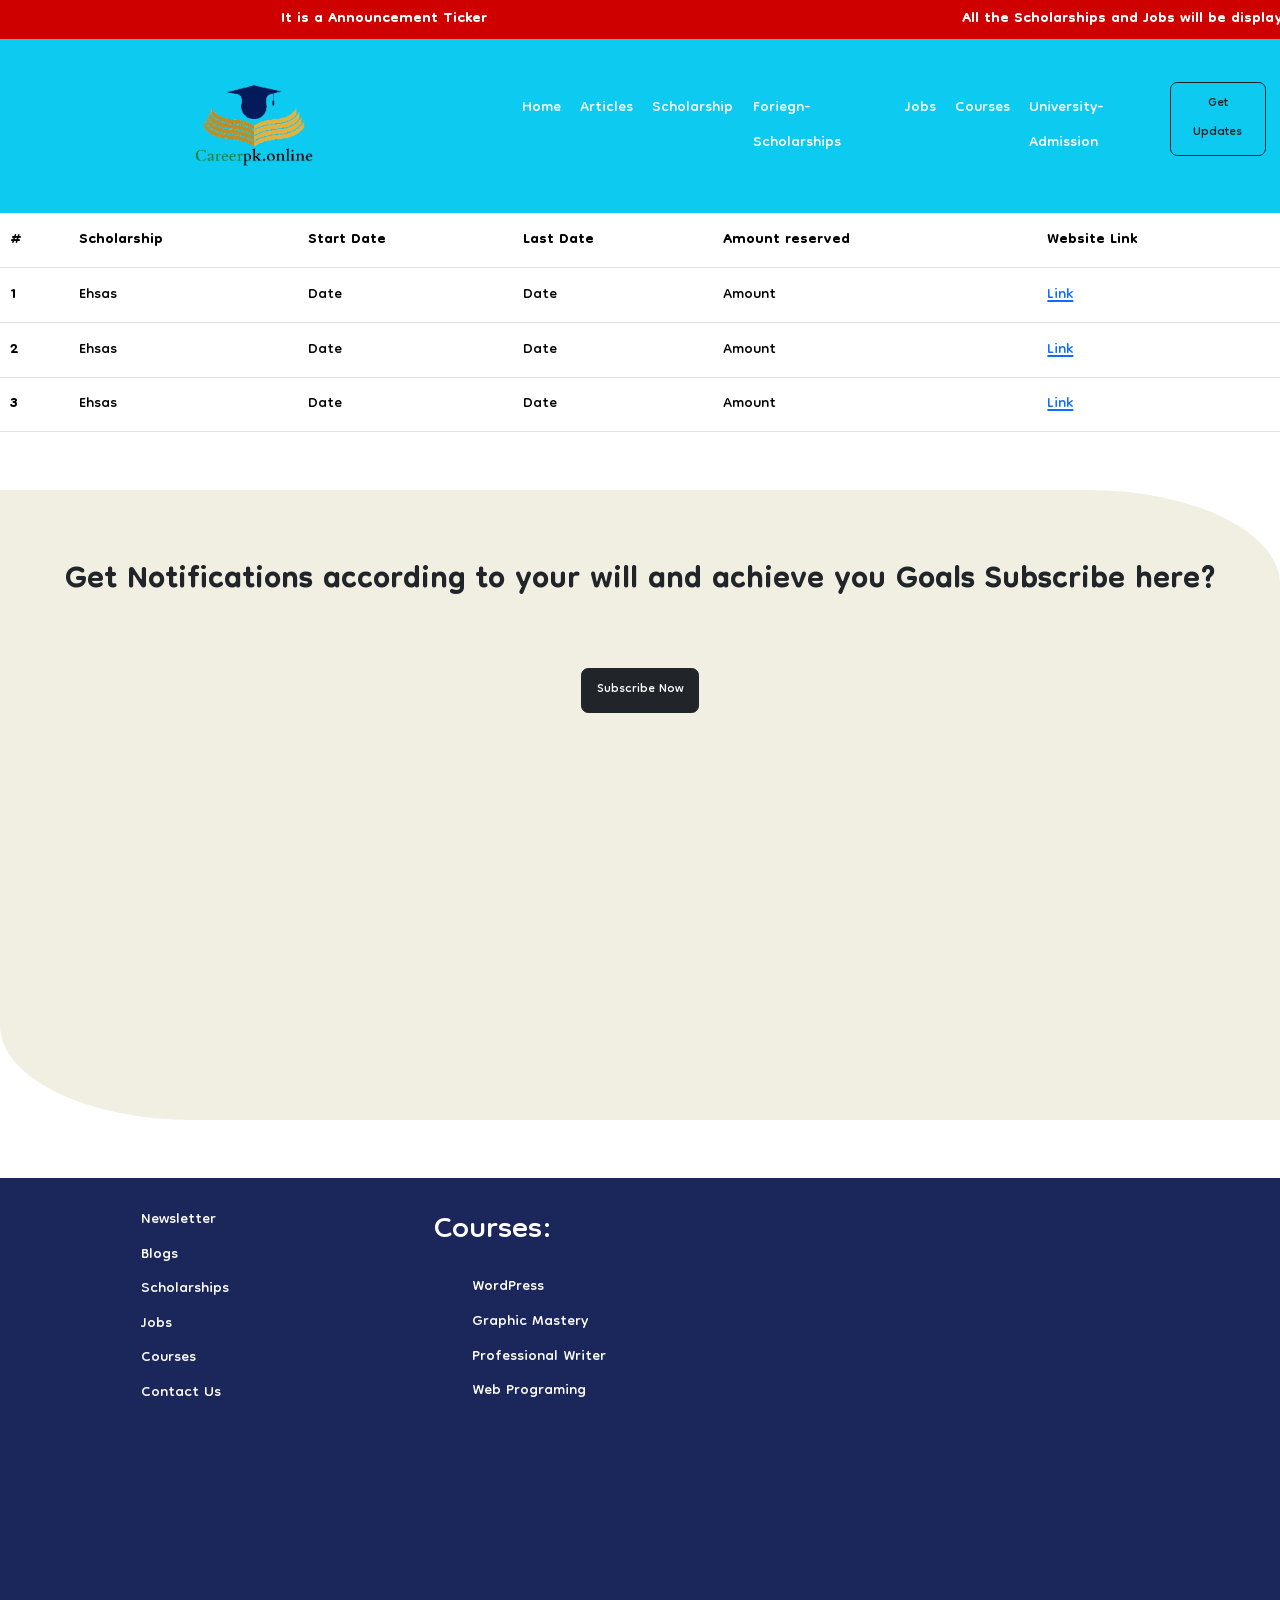
<file: university-admission.html>
<!DOCTYPE html>
<html lang="en">
<head>
    <meta charset="UTF-8">
    <meta http-equiv="X-UA-Compatible" content="IE=edge">
    <meta name="viewport" content="width={device-width}, initial-scale=1.0">
    <title>Academia</title>
    <link rel="stylesheet" href="./CSS/style.css" />
    <link
      href="https://cdn.jsdelivr.net/npm/bootstrap@5.1.3/dist/css/bootstrap.min.css"
      rel="stylesheet"
      integrity="sha384-1BmE4kWBq78iYhFldvKuhfTAU6auU8tT94WrHftjDbrCEXSU1oBoqyl2QvZ6jIW3"
      crossorigin="anonymous"
    />
    <link rel="preconnect" href="https://fonts.googleapis.com">
<link rel="preconnect" href="https://fonts.gstatic.com" crossorigin>
<link href="https://fonts.googleapis.com/css2?family=Dongle&display=swap" rel="stylesheet">
<link rel="stylesheet" href="https://pro.fontawesome.com/releases/v5.10.0/css/all.css" integrity="sha384-AYmEC3Yw5cVb3ZcuHtOA93w35dYTsvhLPVnYs9eStHfGJvOvKxVfELGroGkvsg+p" crossorigin="anonymous"/>
<link rel="shortcut icon" type="image/x-icon" href="./Images/Careerpk.online-removebg-preview.png" />  
</head>
<body>
  <div class="hwrap">
    <div class="hmove">
      <div class="hitem">It is a Announcement Ticker</div>
      <div class="hitem">
        All the Scholarships and Jobs will be displayed here.
      </div>
      <div class="hitem">Thank you</div>
      <div class="hitem">Hun ki vekhan deya aye</div>
    </div>
  </div>

  <!-- NavBar -->
  <nav class="navbar navbar-expand-lg navbar-light bg-info" id="nav" style="background-color: rgba(248, 255, 255, 0);position: static;">
    <div class="container-fluid">
      <a class="navbar-brand" href="#" ><img src="./Images/png.png" alt="" width="30%"></a>
      <button
        class="navbar-toggler"
        type="button"
        data-bs-toggle="collapse"
        data-bs-target="#navbarSupportedContent"
        aria-controls="navbarSupportedContent"
        aria-expanded="false"
        aria-label="Toggle navigation"
      >
        <span class="navbar-toggler-icon"></span>
      </button>
      <div class="collapse navbar-collapse" id="navbarSupportedContent">
        <ul class="navbar-nav me-auto mb-2 mb-lg-0" >

          <li class="nav-item">
              <a class="nav-link" href="./Home.html" style="color: white;">Home</a>
            </li>
            <li class="nav-item">
              <a class="nav-link" href="./Article.html" style="color: white;">Articles</a>
            </li>
          <li class="nav-item">
              <a class="nav-link" href="./Scholarship.html" style="color: white;">Scholarship</a>
            </li>
          <li class="nav-item">
              <a class="nav-link" href="./Foreign.html" style="color: white;">Foriegn-Scholarships</a>
            </li>
          <li class="nav-item">
              <a class="nav-link" href="./Jobs.html" style="color: white;">Jobs</a>
            </li>
          <li class="nav-item">
              <a class="nav-link" href="./Training.html" style="color: white;">Courses</a>
            </li>
          <li class="nav-item">
              <a class="nav-link" href="./University-Admission.html" style="color: white;">University-Admission</a>
            </li>
          <li class="nav-item">
            <a type="button" href="https://forms.gle/QRX6DFttRFK4KRuX8" target="_blank" class="btn btn-outline-dark">Get Updates</a>
            </li>
              
      </ul>
      </div>
    </div>
  </nav>

      <table class="table table-hover">
        <thead>
          <tr>
            <th scope="col">#</th>
            <th scope="col">Scholarship</th>
            <th scope="col">Start Date</th>
            <th scope="col">Last Date</th>
            <th scope="col">Amount reserved</th>
            <th scope="col">Website Link</th>
            
          </tr>
        </thead>
        <tbody>
          <tr>
            <th scope="row">1</th>
            <td>Ehsas</td>
            <td>Date</td>
            <td>Date</td>
            <td>Amount</td>
            <td><a href="">Link</a></td>
          </tr>
          <tr>
            <th scope="row">2</th>
            <td>Ehsas</td>
            <td>Date</td>
            <td>Date</td>
            <td>Amount</td>
            <td><a href="">Link</a></td>
          </tr>
          <tr>
            <th scope="row">3</th>
            <td>Ehsas</td>
            <td>Date</td>
            <td>Date</td>
            <td>Amount</td>
            <td><a href="">Link</a></td>
          </tr>
        </tbody>
      </table>


      
      <div class="container-fluid why-we why-we-noti my-5">
        <h1>Get Notifications according to your will and achieve you Goals Subscribe here?</h1>
        <a href="https://forms.gle/QRX6DFttRFK4KRuX8" class="btn btn-dark my-5">Subscribe Now</a>
      </div>
      <div class="why-we-2">
        <div class="f-e">
          <ul class="f-ul">
            <li><a href="">Newsletter</a></li>
            <li><a href="">Blogs</a></li>
            <li><a href="">Scholarships</a></li>
            <li><a href="">Jobs</a></li>
            <li><a href="">Courses</a></li>
            <li><a href="">Contact Us</a></li>
          </ul>
        </div>
        <div class="f-e"><h1 style="color: white;">Courses:</h1>
  
          <ul class="f-ul">
            <li><a href="">WordPress</a></li>
            <li><a href="">Graphic Mastery</a></li>
            <li><a href="">Professional Writer</a></li>
            <li><a href="">Web Programing</a></li>
          </ul>
        </div>
      </div>
      <script
      src="https://cdn.jsdelivr.net/npm/@popperjs/core@2.10.2/dist/umd/popper.min.js"
      integrity="sha384-7+zCNj/IqJ95wo16oMtfsKbZ9ccEh31eOz1HGyDuCQ6wgnyJNSYdrPa03rtR1zdB"
      crossorigin="anonymous"
    ></script>
    <script
      src="https://cdn.jsdelivr.net/npm/bootstrap@5.1.3/dist/js/bootstrap.min.js"
      integrity="sha384-QJHtvGhmr9XOIpI6YVutG+2QOK9T+ZnN4kzFN1RtK3zEFEIsxhlmWl5/YESvpZ13"
      crossorigin="anonymous"
    ></script>
</body>
</html>
</file>
<file: CSS/style.css>
:root{
  --bs-primary: #0d6efd;
}

*{
  font-family: 'Dongle', sans-serif;
  font-size: 1.2rem;
}

body{
    padding: 0;
    margin: 0;
}
/* (A) FIXED WRAPPER */
.hwrap {
    overflow: hidden; /* HIDE SCROLL BAR */
    background: rgb(207, 0, 0);
    color: white;
    font-weight: bold;
  }
   
  /* (B) MOVING TICKER WRAPPER */
  .hmove { display: flex; }
  
  /* (C) ITEMS - INTO A LONG HORIZONTAL ROW */
  .hitem {
    flex-shrink: 0;
    width: 60%;
    box-sizing: border-box;
    padding: 2px;
    text-align: center;
  }
   
  /* (D) ANIMATION - MOVE ITEMS FROM RIGHT TO LEFT */
  /* 4 ITEMS -400%, CHANGE THIS IF YOU ADD/REMOVE ITEMS */
  @keyframes tickerh {
    0% { transform: translate3d(100%, 0, 0); }
    100% { transform: translate3d(-218%, 0, 0); }
  }
  .hmove { animation: tickerh linear 50s infinite;}
  .hmove:hover { animation-play-state: paused; }
  #nav{
    display: flex;
    flex-direction: row;
    position: sticky;
  }
  .navbar-brand{
    width: 40%;
  }
  .navbar-brand img{
    display: block;
    margin-left: auto;
    margin-right: auto;
  }


  .flex-1{
    display: flex;
    flex-direction: row;
  }
  .flex-1 .img1{
    width: 40%;

  }
  .flex-1 .flex-content{
    padding-left: 5%;
  }
  .why-we{
    background-color: #f0efe2;
    width: 100%;
    height: 70vh;
    border-top-right-radius: 15%;
    border-bottom-left-radius: 15%;
    text-align: center;
  }
  .why-we h1{
    padding-top: 5%;
    margin: auto;
    font-weight: bolder;
  }
  .row-1{
    display: flex;
    flex-direction: row;
    align-content: center;
    justify-content: center;
    padding-top: 1%;
    width: 100%;
  }
  .element{
    display: flex;
    flex-direction: column;
    text-align: center;
    width: 30%;
    padding: 5%;
  }
  .element h3{
    font-weight: bold;
  }
  .element i{
    font-size: 2rem;
  }
  .element p{
    font-size: 1.4rem;
  }
  .li-flex-2{
    width: 100%;
  }
  .img2{
    width: 40%;
    margin-right: 30%;
    padding-top: 5%;
  }

  .course{
    display: flex;
    flex-direction: row;
    text-align: center;
  }
  .why-we-2{
    display: flex;
    flex-direction: row;
    height: 50vh;
    background-color: rgb(27, 39, 90);
    width: 100%;
  }
  .f-ul{
    list-style: none;
  }
  .f-ul a{
    color: white;
    text-decoration: none;
  }
  .f-e{
    padding: 2% 8%;
  }
  .article-1 a{
    padding: 0% 3%;
    text-decoration: none;
    color: black;
  }
  
  @media only screen and (max-width: 786px){
    body{
      overflow-x: hidden;
    }
    .img2 img{
      width: 400%;
    }
    .search{
      display: none !important;
    }
    .why-we{
      height: 120vh;
    }

    .courses{
      display: flex;
      flex-direction: column;
      justify-content: center;
      align-items: center;
    }
  }
</file>
